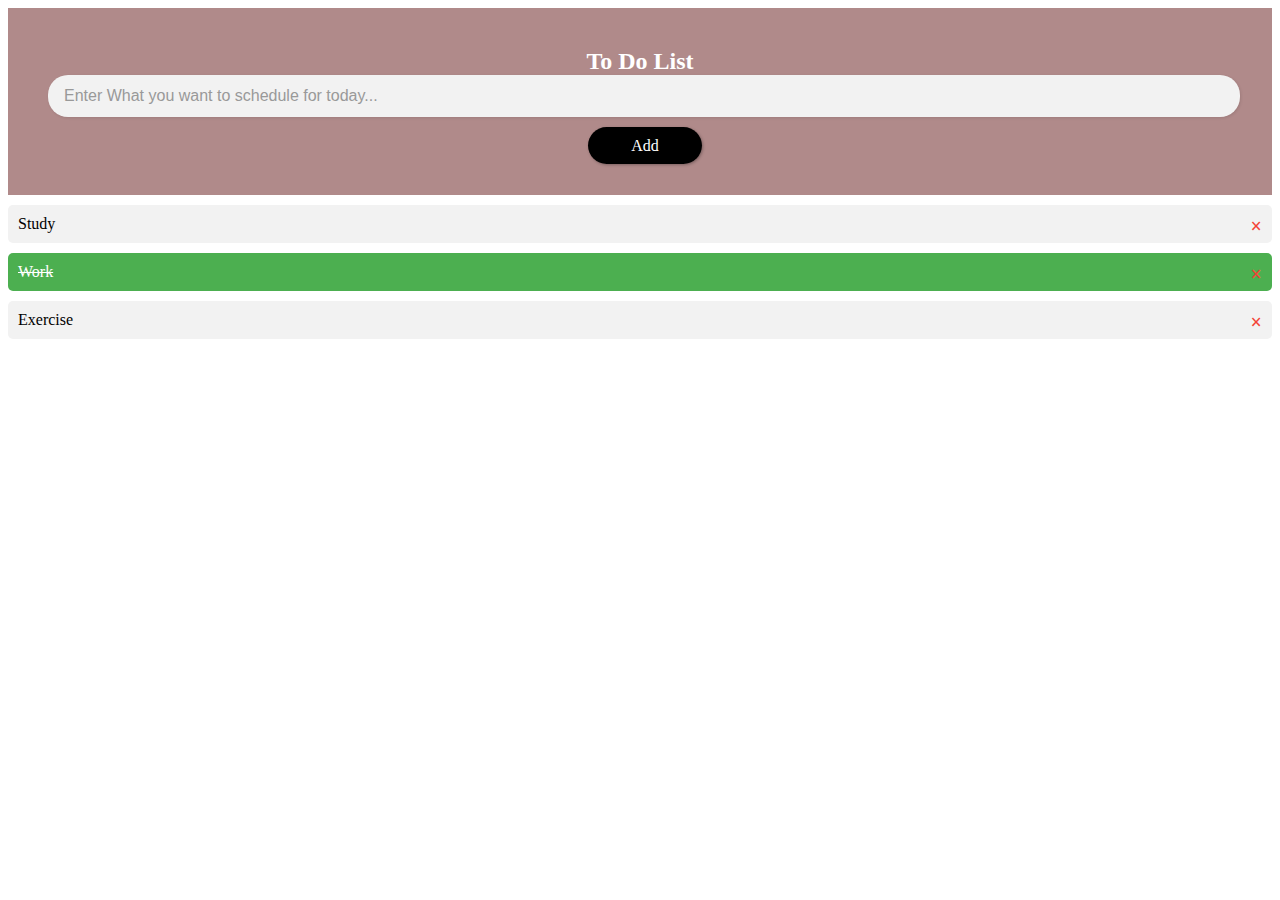
<file: index.html>
<!DOCTYPE html>
<html lang="en">

<head>
    <meta charset="UTF-8">
    <meta http-equiv="X-UA-Compatible" content="IE=edge">
    <meta name="viewport" content="width=device-width, initial-scale=1.0">
    <title>Document</title>
    <!-- <link rel="stylesheet" href="style.css"> -->
    <style>
        /* Style the header */
        .header {
            background-color: #b08a8a;
            color: #fff;
            padding: 40px;
            text-align: center;
        }

        /* Style the title */
        h2 {
            margin: 0;
        }
        /* Style the input field */
        #myInput {
            border: none;
            border-radius: 20px;
            background-color: #f2f2f2;
            box-shadow: 1px 1px 3px rgba(0, 0, 0, 0.1);
            font-size: 16px;
            padding: 12px 16px;
            width: 98%;
            margin-bottom: 20px;
            color: #333;
        }

        /* Add a placeholder style to the input field */
        #myInput::placeholder {
            color: #999;
        }

        /* Add a focus style to the input field */
        #myInput:focus {
            outline: none;
            background-color: #fff;
            box-shadow: 1px 1px 3px rgba(0, 0, 0, 0.3);
        }

        /* Add a transition effect to the input field */
        #myInput {
            transition: box-shadow 0.3s ease-in-out;
        }

        /* Style the Add button */
        .addBtn {
            background-color: #000000;
            color: #fff;
            border: none;
            border-radius: 20px;
            box-shadow: 1px 1px 3px rgba(0, 0, 0, 0.3);
            cursor: pointer;
            font-size: 16px;
            padding: 10px 43px;
            margin-left: 10px;
            transition: box-shadow 0.3s ease-in-out;
        }

        /* Add a hover effect to the Add button */
        .addBtn:hover {
            background-color: #797979;
            box-shadow: 2px 2px 5px rgba(0, 0, 0, 0.5);
        }

        /* Add a focus style to the Add button */
        .addBtn:focus {
            outline: none;
        }

        /* Add a transition effect to the Add button */
        .addBtn {
            transition: box-shadow 0.3s ease-in-out;
        }

        /* Style the list */
        #myUL {
            list-style-type: none;
            padding: 0;
            margin: 0;
        }

        /* Style the list items */
        #myUL li {
            margin: 10px 0;
            padding: 10px;
            background-color: #f2f2f2;
            border-radius: 5px;
            cursor: pointer;
            transition: 0.3s;
        }

        /* Style the checked items */
        #myUL li.checked {
            background-color: #4CAF50;
            color: #fff;
            text-decoration: line-through;
        }

        /* Add hover effect to list items */
        #myUL li:hover {
            background-color: #ddd;
        }

        /* Style the delete button */
        .close {
            float: right;
            font-size: 20px;
            font-weight: bold;
            color: #f44336;
            cursor: pointer;
            transition: 0.3s;
        }

        /* Add hover effect to the delete button */
        .close:hover {
            color: #fff;
            background-color: #f44336;
        }
    </style>
</head>

<body>
    <div id="myDIV" class="header">
        <h2>To Do List</h2>
        <input type="text" id="myInput" placeholder="Enter What you want to schedule for today...">
        <span onclick="newElement()" class="addBtn">Add</span>
    </div>

    <ul id="myUL">
        <li>Study</li>
        <li class="checked">Work</li>
        <li>Exercise</li>
    </ul>
</body>

<script>
    var myNodelist = document.getElementsByTagName("LI");
    var i;
    for (i = 0; i < myNodelist.length; i++) {
        var span = document.createElement("SPAN");
        var txt = document.createTextNode("\u00D7");
        span.className = "close";
        span.appendChild(txt);
        myNodelist[i].appendChild(span);
    }

    // Click on a close button to hide the current list item
    var close = document.getElementsByClassName("close");
    var i;
    for (i = 0; i < close.length; i++) {
        close[i].onclick = function () {
            var div = this.parentElement;
            div.style.display = "none";
        }
    }

    // Add a "checked" symbol when clicking on a list item
    var list = document.querySelector('ul');
    list.addEventListener('click', function (ev) {
        if (ev.target.tagName === 'LI') {
            ev.target.classList.toggle('checked');
        }
    }, false);

    // Create a new list item when clicking on the "Add" button
    function newElement() {
        var li = document.createElement("li");
        var inputValue = document.getElementById("myInput").value;
        var t = document.createTextNode(inputValue);
        li.appendChild(t);
        if (inputValue === '') {
            alert("You must write something!");
        } else {
            document.getElementById("myUL").appendChild(li);
        }
        document.getElementById("myInput").value = "";

        var span = document.createElement("SPAN");
        var txt = document.createTextNode("\u00D7");
        span.className = "close";
        span.appendChild(txt);
        li.appendChild(span);

        for (i = 0; i < close.length; i++) {
            close[i].onclick = function () {
                var div = this.parentElement;
                div.style.display = "none";
            }
        }
    }
</script>

</html>
</file>
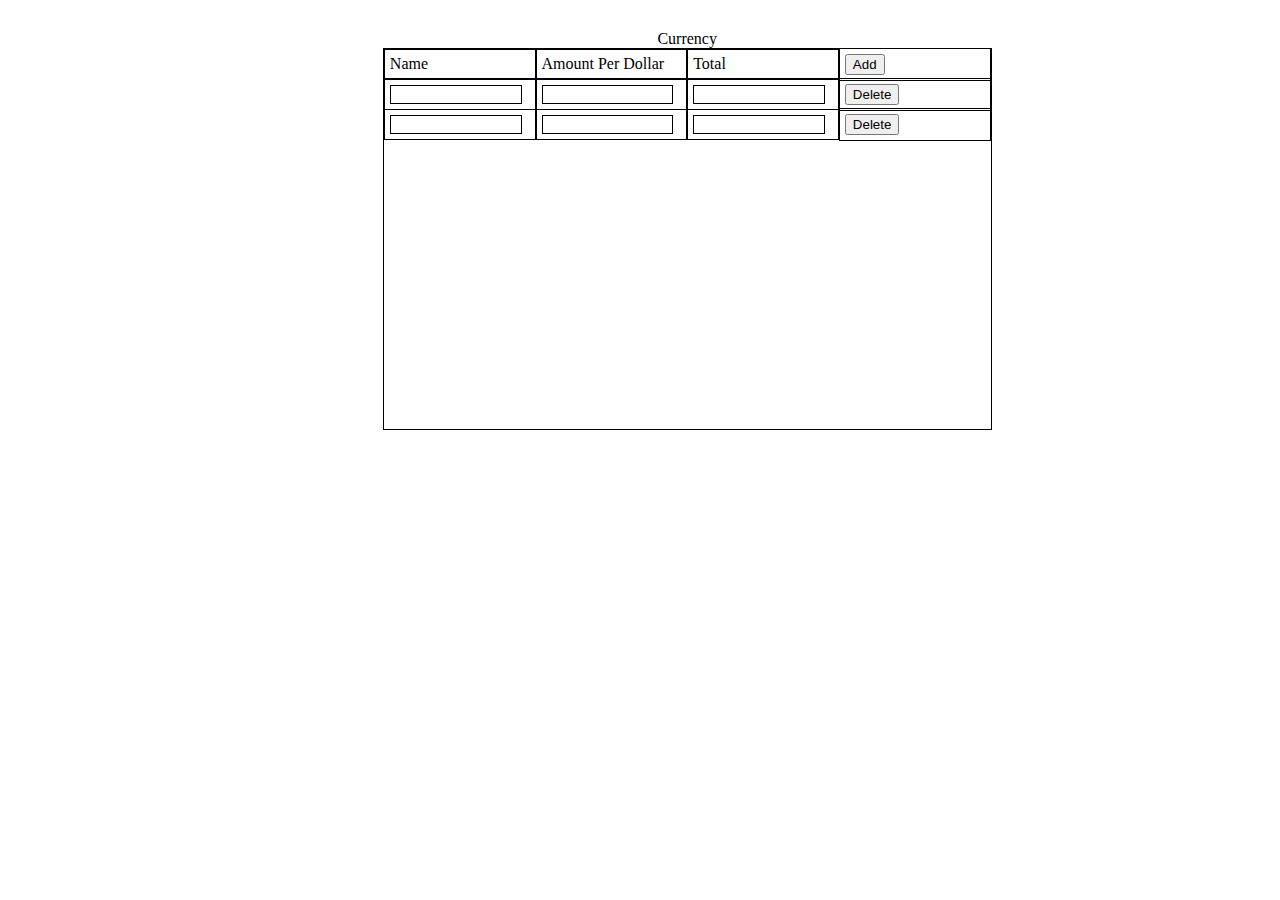
<file: crudeTable.html>
<!DOCTYPE html>
<html lang="en">

<head>
    <link rel="stylesheet" href="crudeTable.css">
    <script src="https://ajax.googleapis.com/ajax/libs/jquery/3.6.0/jquery.min.js"></script>
</head>

<body>
    <div class="container">
        <div>Currency</div>
        <div class="crudeTable" onload="myfunc()" >
            <div class="row">
                <div>Name</div>
                <div>Amount Per Dollar</div>
                <div>Total</div>
                <div>
                    <button class="btn" onclick="addrow()" >Add</button>
                </div>

            </div>
            <div class="row">
                <div><input type="text" id="input" onkeyup="saveValue(this);"></div>
                <div><input type="text" name="" id="" onkeyup="saveValue(this);"></div>
                <div><input type="text" name="" id="" onkeyup="saveValue(this);"></div>
                <div>
                    <button class="btnDelete" onclick="deleterow()" >Delete</button>
                </div>
            </div>
            <div class="row">
                <div><input type="text" id="input" onkeyup="saveValue(this);"></div>
                <div><input type="text" name="" id="input" onkeyup="saveValue(this);"></div>
                <div><input type="text" name="" id="input" onkeyup="saveValue(this);"></div>
                <div>
                    <button class="btnDelete" onclick="deleterow()" >Delete </button>
                </div>
            </div>
        </div>
    </div>

    <script>
        function myfunc(){
            let a = document.querySelector("input").value;
            localStorage.setItem(a);
        }

        
        let table =document.querySelector(".crudeTable");
        let btn =document.querySelector(".btn");
        let template = 
            '<div class="row">'+
                '<div><input type="text" id="input" onkeyup="saveValue(this);"></div>'+
                '<div><input type="text" name="" id="input" onkeyup="saveValue(this);"></div>'+
                '<div><input type="text" name="" id="input" onkeyup="saveValue(this);"></div>'+
                '<div>'+
                    '<button class="btnDelete" onclick="deleterow()" >Delete</button>'+
                '</div>'+
            '</div>';
        function addrow(){
            table.innerHTML += template;
        }
        function deleterow(){
            $(document).ready(function(){
                 $(table).on('click','.btnDelete',function(){
         $(this).closest('.row').remove();
           });
  });

        }




































































        
        // document.getElementById("input").value = getSavedValue("input");    // set the value to this input
        // document.getElementById("input").value = getSavedValue("input");   // set the value to this input
        // /* Here you can add more inputs to set value. if it's saved */

        // //Save the value function - save it to localStorage as (ID, VALUE)
        // function saveValue(e){
        //     var id = e.id;  // get the sender's id to save it . 
        //     var val = e.value; // get the value. 
        //     localStorage.setItem(id, val);// Every time user writing something, the localStorage's value will override . 
        // }

        // //get the saved value function - return the value of "v" from localStorage. 
        // function getSavedValue  (v){
        //     if (!localStorage.getItem(v)) {
        //         return "";// You can change this to your defualt value. 
        //     }
        //     return localStorage.getItem(v);
        // }
    </script>
</body>

</html>
</file>
<file: crudeTable.css>
.container {
    display: flex;
    flex-direction: column;
    margin-left: 300px;
    width: 60%;
    margin-top: 30px;
    height: 400px;
    align-items: center;
    display: ;
}
.container .crudeTable {
    display: flex;
    flex-direction: column;
    border: solid 1px;
    width: 80%;
    height: 400px;
}
.container .crudeTable .row{
    display: flex;
    flex-direction: row;
    justify-content: center;
    align-items: center;
    width: 100%;
    height: 30px;
}
.container .crudeTable .row div{
    width: 25%;
    padding: 5px;
    border: solid 1px;
}
.container .crudeTable .row div input{
    width: 90%;
    border: solid 1px;
}
</file>
